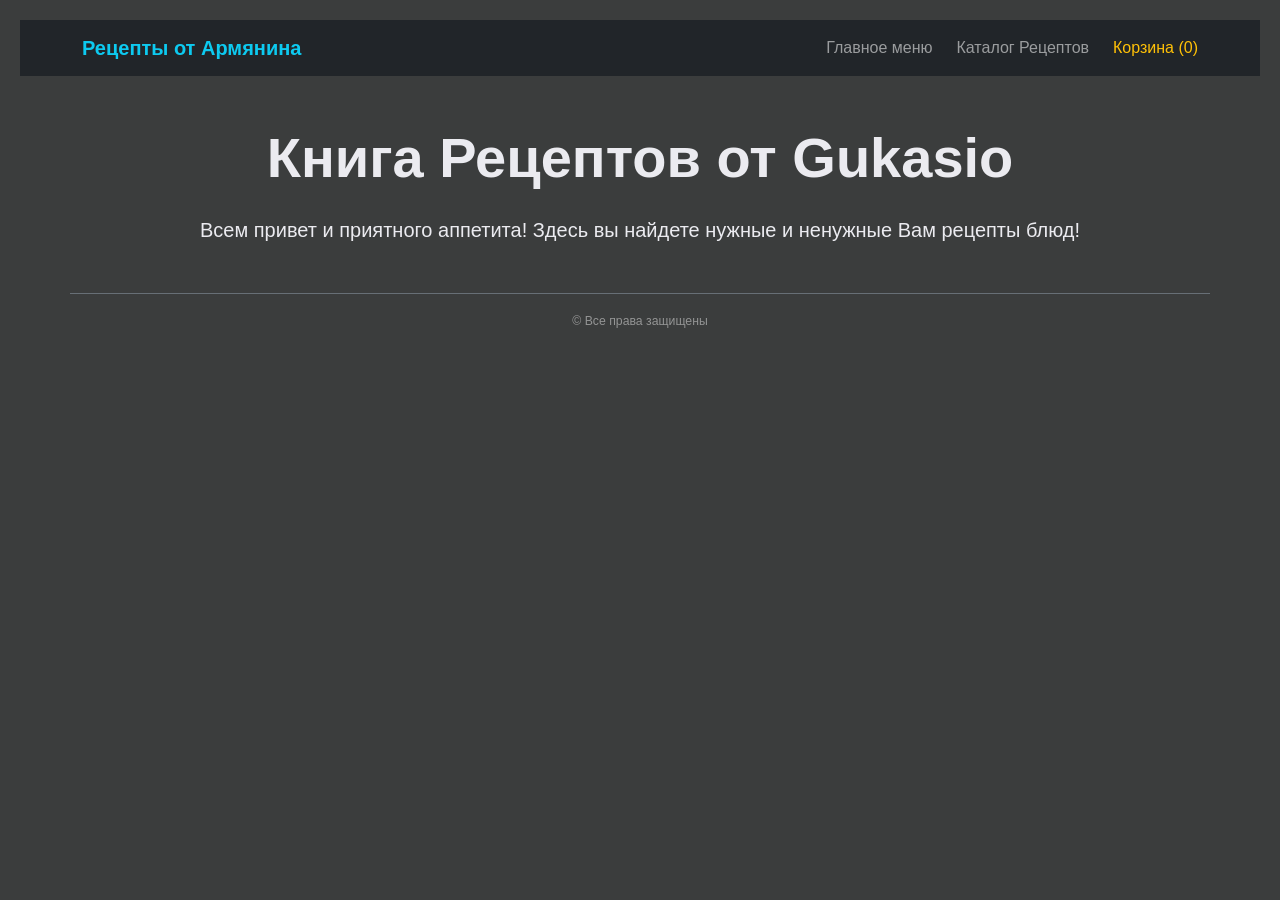
<file: index.html>
<!DOCTYPE html>
<html lang="ru">
<head>
    <meta charset="UTF-8">
    <meta name="viewport" content="width=device-width, initial-scale=1">
    <title>Книга Рецептов от Gukasio</title>
    <link href="https://cdn.jsdelivr.net/npm/bootstrap@5.3.2/dist/css/bootstrap.min.css" rel="stylesheet">
    <link rel="stylesheet" href="css/style.css">
</head>
<body>

    <nav class="navbar navbar-dark bg-dark mb-5">
        <div class="container d-flex flex-column flex-md-row align-items-center">
            <a class="navbar-brand text-info fw-bold mb-2 mb-md-0" href="index.html">Рецепты от Армянина</a>
            
            <div class="navbar-nav flex-row gap-4">
                <a class="nav-link" href="index.html">Главное меню</a>
                <a class="nav-link" href="catalog.html">Каталог Рецептов</a>
                <a class="nav-link text-warning" href="cartrecipes.html">Корзина (<span id="cart-count">0</span>)</a>
            </div>
        </div>
    </nav>

    <main class="container text-center">
        <h1 class="display-4 fw-bold mb-4">Книга Рецептов от Gukasio</h1>
        <p class="lead">Всем привет и приятного аппетита! Здесь вы найдете нужные и ненужные Вам рецепты блюд!</p>
    </main>

    <footer class="container text-center mt-5 py-3 border-top border-secondary">
        <small class="text-white-50">© Все права защищены</small>
    </footer>
    <script src="cartrecipes.js"></script>
</body>
</html>
</file>
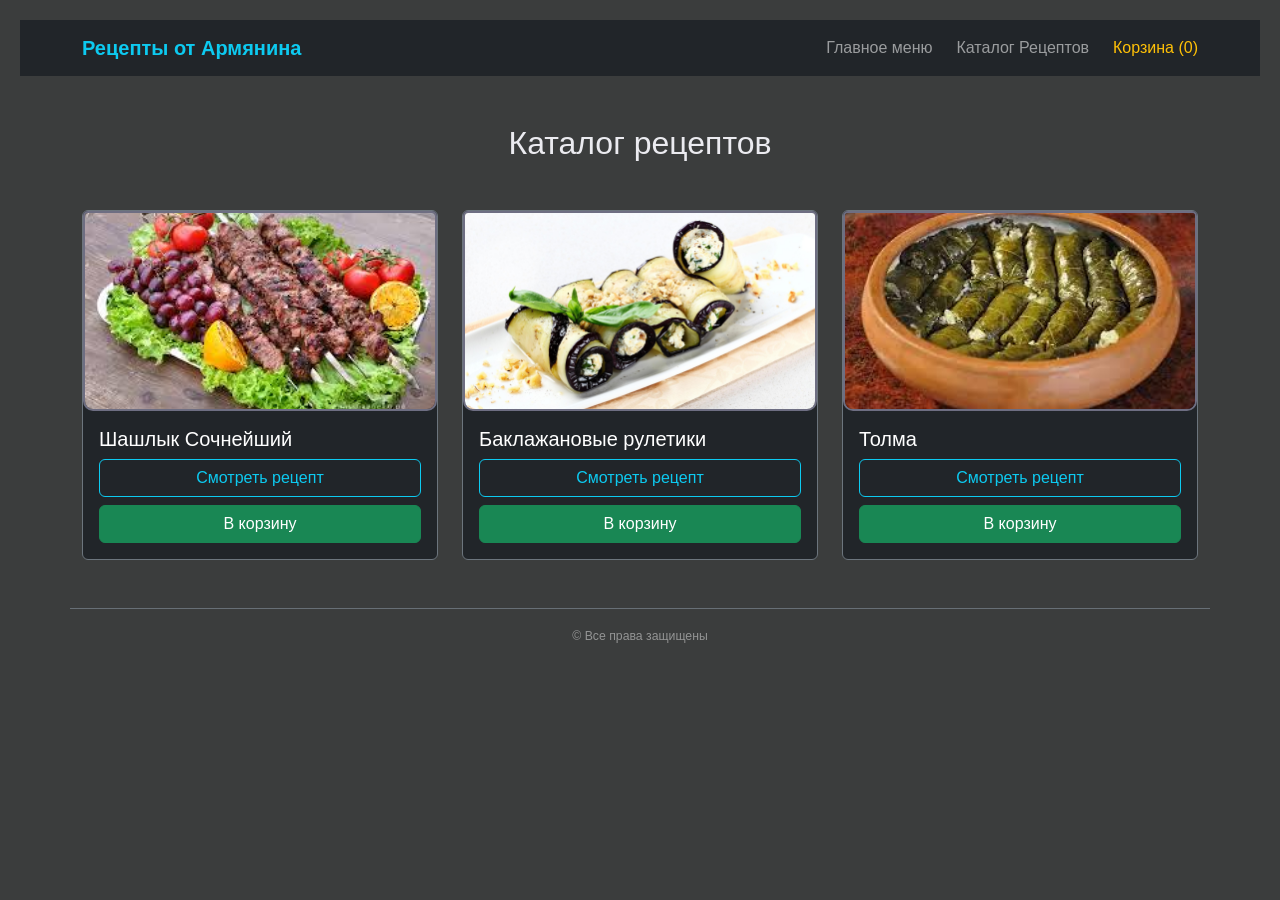
<file: catalog.html>
<!DOCTYPE html>
<html lang="ru">
<head>
    <meta charset="UTF-8">
    <meta name="viewport" content="width=device-width, initial-scale=1">
    <title>Каталог рецептов</title>
    <link href="https://cdn.jsdelivr.net/npm/bootstrap@5.3.2/dist/css/bootstrap.min.css" rel="stylesheet">
    <link rel="stylesheet" href="css/style.css">
</head>
<body>

    <nav class="navbar navbar-dark bg-dark mb-5">
        <div class="container d-flex flex-column flex-md-row align-items-center">
            <a class="navbar-brand text-info fw-bold mb-2 mb-md-0" href="index.html">Рецепты от Армянина</a>
            
            <div class="navbar-nav flex-row gap-4">
                <a class="nav-link" href="index.html">Главное меню</a>
                <a class="nav-link" href="catalog.html">Каталог Рецептов</a>
                <a class="nav-link text-warning" href="cartrecipes.html">Корзина (<span id="cart-count">0</span>)</a>
            </div>
        </div>
    </nav>

    <main class="container">
        <h1 class="text-center mb-5">Каталог рецептов</h1>

        <div class="row g-4">
            
            <div class="col-md-4">
                <div class="card bg-dark text-white border-secondary h-100">
                    <img src="img/shashlik.jpeg" class="card-img-top" alt="Мясо" style="height: 200px; object-fit: cover;">
                    <div class="card-body d-flex flex-column">
                        <h5 class="card-title">Шашлык Сочнейший</h5>
                        <a href="recipe_shash.html" class="btn btn-outline-info mt-auto">Смотреть рецепт</a>
                        <button class="btn btn-success mt-2" onclick="addToCart('Шашлык Сочнейший')">В корзину</button>
                    </div>
                </div>
            </div>

            <div class="col-md-4">
                <div class="card bg-dark text-white border-secondary h-100">
                    <img src="img/baklazhan.jpg" class="card-img-top" alt="Закуски" style="height: 200px; object-fit: cover;">
                    <div class="card-body d-flex flex-column">
                        <h5 class="card-title">Баклажановые рулетики</h5>
                        <a href="recipe_bakl.html" class="btn btn-outline-info mt-auto">Смотреть рецепт</a>
                        <button class="btn btn-success mt-2" onclick="addToCart('Баклажановые рулетики')">В корзину</button>
                    </div>
                </div>
            </div>

            <div class="col-md-4">
                <div class="card bg-dark text-white border-secondary h-100">
                    <img src="img/tolma.jpeg" class="card-img-top" alt="Основное блюдо" style="height: 200px; object-fit: cover;">
                    <div class="card-body d-flex flex-column">
                        <h5 class="card-title">Толма</h5>
                        <a href="recipe_tolma.html" class="btn btn-outline-info mt-auto">Смотреть рецепт</a>
                        <button class="btn btn-success mt-2" onclick="addToCart('Толма')">В корзину</button>
                    </div>
                </div>
            </div>

        </div>
    </main>

    <footer class="container text-center mt-5 py-3 border-top border-secondary">
        <small class="text-white-50">© Все права защищены</small>
    </footer>
    <script src="cartrecipes.js"></script>
</body>
</html>
</file>
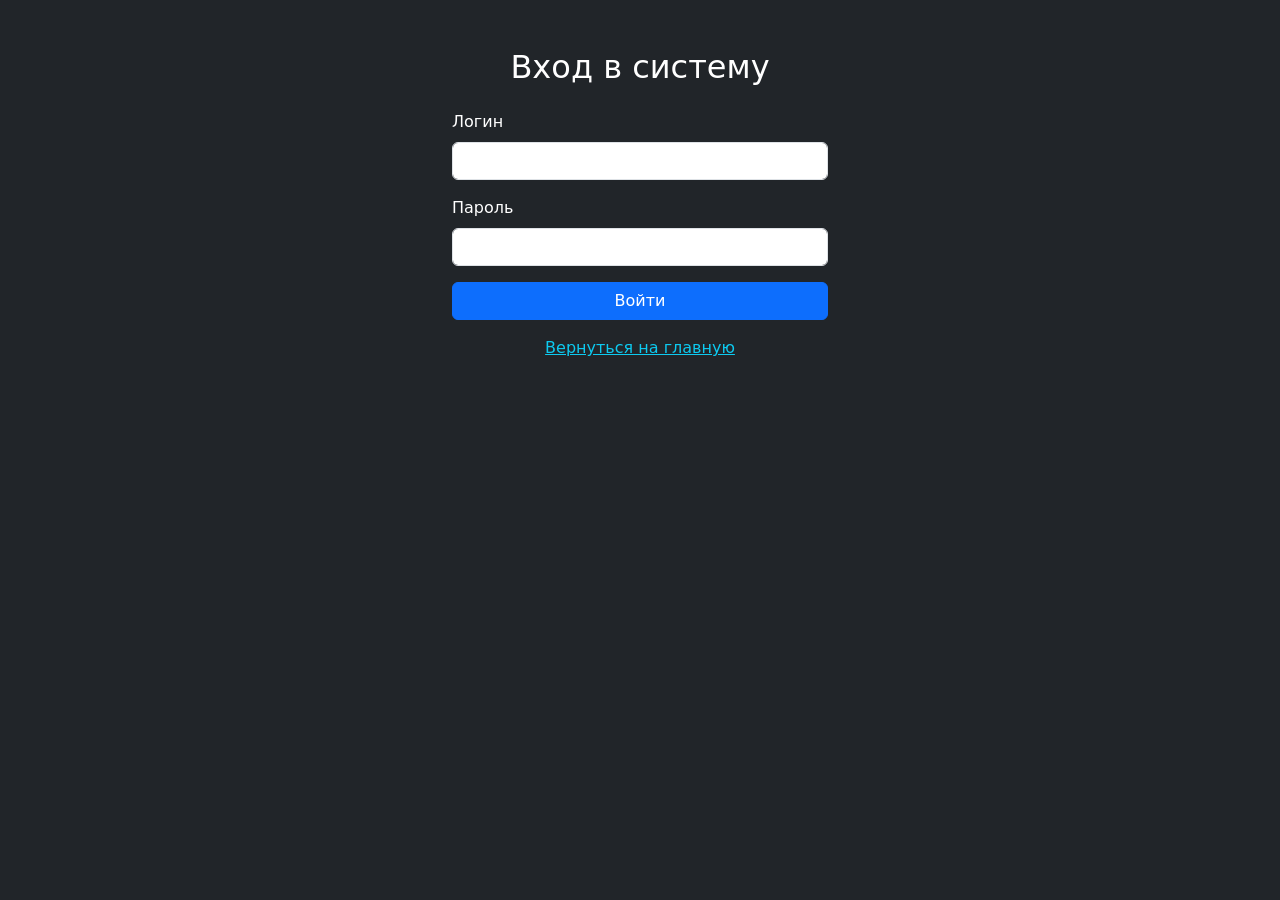
<file: login.html>
<!DOCTYPE html>
<html lang="ru">
<head>
    <meta charset="UTF-8">
    <title>Вход в систему - Gukasio Recipes</title>
    <link href="https://cdn.jsdelivr.net/npm/bootstrap@5.3.2/dist/css/bootstrap.min.css" rel="stylesheet">
</head>
<body class="bg-dark text-white">
    <div class="container mt-5" style="max-width: 400px;">
        <h2 class="text-center mb-4">Вход в систему</h2>
        
        <form method="POST" action="auth.php">
            <div class="mb-3">
                <label class="form-label">Логин</label>
                <input type="text" name="login" class="form-control" required>
            </div>
            <div class="mb-3">
                <label class="form-label">Пароль</label>
                <input type="password" name="password" class="form-control" required>
            </div>
            <button type="submit" class="btn btn-primary w-100">Войти</button>
        </form>
        <div class="text-center mt-3">
            <a href="index.html" class="text-info">Вернуться на главную</a>
        </div>
    </div>
</body>
</html>
</file>
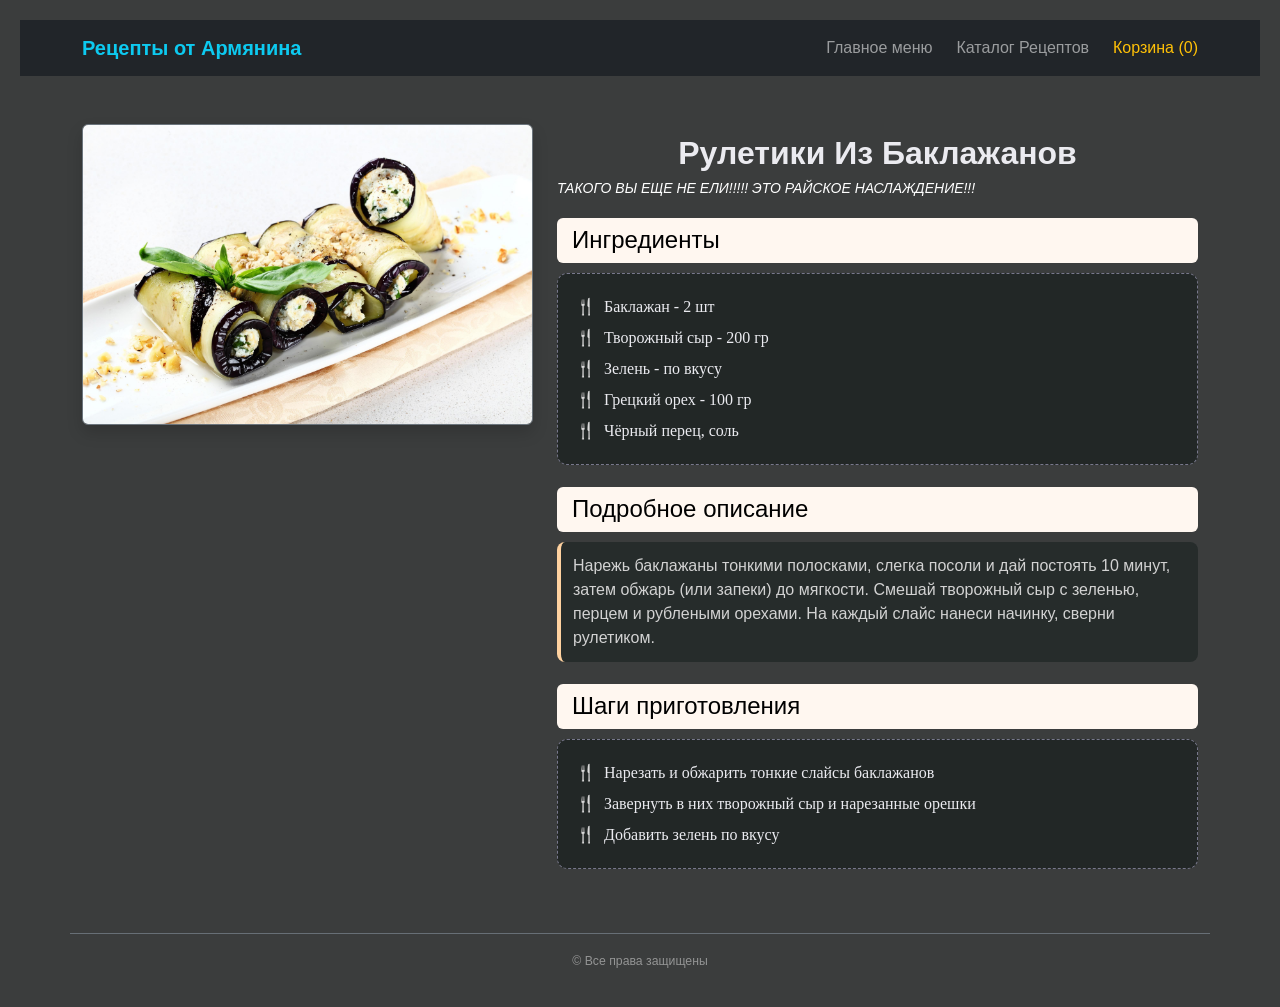
<file: recipe_bakl.html>
<!DOCTYPE html>
<html lang="ru">
<head>
    <meta charset="UTF-8">
    <meta name="viewport" content="width=device-width, initial-scale=1">
    <title>Баклажановые рулетики</title>
    <link href="https://cdn.jsdelivr.net/npm/bootstrap@5.3.2/dist/css/bootstrap.min.css" rel="stylesheet">
    <link rel="stylesheet" href="css/style.css">
</head>
<body>

    <nav class="navbar navbar-dark bg-dark mb-5">
        <div class="container d-flex flex-column flex-md-row align-items-center">
            <a class="navbar-brand text-info fw-bold mb-2 mb-md-0" href="index.html">Рецепты от Армянина</a>
            
            <div class="navbar-nav flex-row gap-4">
                <a class="nav-link" href="index.html">Главное меню</a>
                <a class="nav-link" href="catalog.html">Каталог Рецептов</a>
                <a class="nav-link text-warning" href="cartrecipes.html">Корзина (<span id="cart-count">0</span>)</a>
            </div>
        </div>
    </nav>

    <main class="container">
        <div class="row">
            <div class="col-md-5 mb-4 text-center">
                <a href="img/baklazhan.jpg" target="_blank">
                    <img src="img/baklazhan.jpg" alt="Баклажаны" class="img-fluid rounded border border-secondary shadow">
                </a>
            </div>

            <div class="col-md-7">
                <h1 class="fw-bold">Рулетики Из Баклажанов</h1>
                <p class="short-description">
                    ТАКОГО ВЫ ЕЩЕ НЕ ЕЛИ!!!!! ЭТО РАЙСКОЕ НАСЛАЖДЕНИЕ!!!
                </p>

                <h4 class="recipe-section-title">Ингредиенты</h4>
                <ul class="characteristics list-unstyled">
                    <li>Баклажан - 2 шт</li>
                    <li>Творожный сыр - 200 гр</li>
                    <li>Зелень - по вкусу</li>
                    <li>Грецкий орех - 100 гр</li>
                    <li>Чёрный перец, соль</li>
                </ul>

                <h4 class="recipe-section-title">Подробное описание</h4>
                <p class="full-description">
                    Нарежь баклажаны тонкими полосками, слегка посоли и дай постоять 10 минут,
                    затем обжарь (или запеки) до мягкости. Смешай творожный сыр с зеленью,
                    перцем и рублеными орехами. На каждый слайс нанеси начинку, сверни рулетиком.
                </p>

                <h4 class="recipe-section-title">Шаги приготовления</h4>
                <ol class="characteristics list-unstyled">
                    <li>Нарезать и обжарить тонкие слайсы баклажанов</li>
                    <li>Завернуть в них творожный сыр и нарезанные орешки</li>
                    <li>Добавить зелень по вкусу</li>
                </ol>
            </div>
        </div>
    </main>

    <footer class="container text-center mt-5 py-3 border-top border-secondary">
        <small class="text-white-50">© Все права защищены</small>
    </footer>
    <script src="cartrecipes.js"></script>
</body>
</html>
</file>
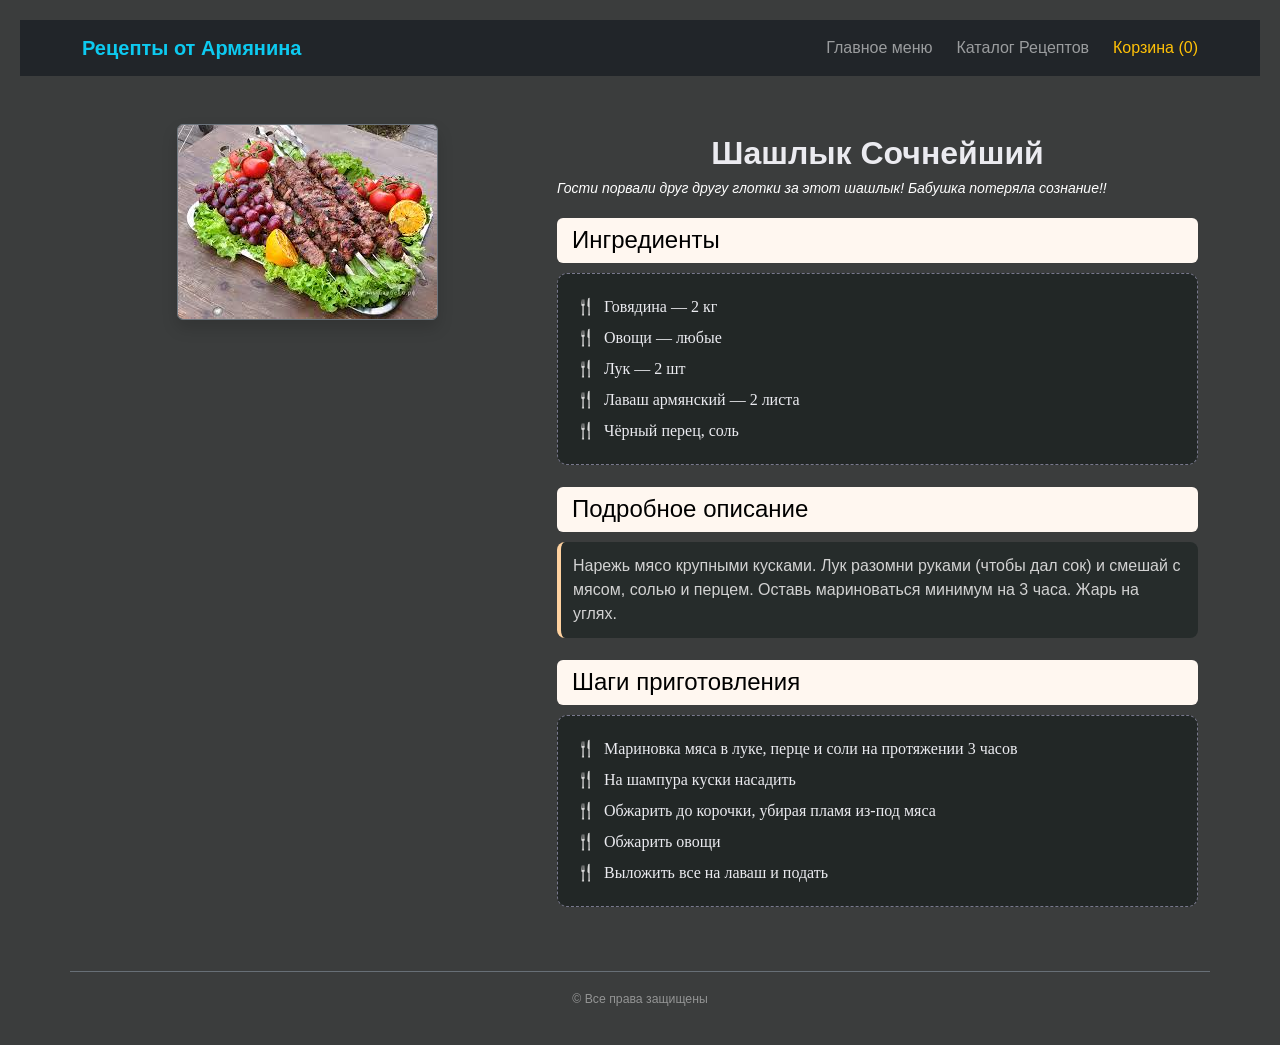
<file: recipe_shash.html>
<!DOCTYPE html>
<html lang="ru">
<head>
    <meta charset="UTF-8">
    <meta name="viewport" content="width=device-width, initial-scale=1">
    <title>Шашлык Сочнейший</title>
    <link href="https://cdn.jsdelivr.net/npm/bootstrap@5.3.2/dist/css/bootstrap.min.css" rel="stylesheet">
    <link rel="stylesheet" href="css/style.css">
</head>
<body>

    <nav class="navbar navbar-dark bg-dark mb-5">
        <div class="container d-flex flex-column flex-md-row align-items-center">
            <a class="navbar-brand text-info fw-bold mb-2 mb-md-0" href="index.html">Рецепты от Армянина</a>
            
            <div class="navbar-nav flex-row gap-4">
                <a class="nav-link" href="index.html">Главное меню</a>
                <a class="nav-link" href="catalog.html">Каталог Рецептов</a>
                <a class="nav-link text-warning" href="cartrecipes.html">Корзина (<span id="cart-count">0</span>)</a>
            </div>
        </div>
    </nav>

    <main class="container">
        <div class="row">
            <div class="col-md-5 mb-4 text-center">
                <a href="img/shashlik.jpeg" target="_blank">
                    <img src="img/shashlik.jpeg" alt="Шашлык" class="img-fluid rounded border border-secondary shadow">
                </a>
            </div>

            <div class="col-md-7">
                <h1 class="fw-bold">Шашлык Сочнейший</h1>
                <p class="short-description">
                    Гости порвали друг другу глотки за этот шашлык! Бабушка потеряла сознание!!
                </p>

                <h4 class="recipe-section-title">Ингредиенты</h4>
                <ul class="characteristics list-unstyled">
                    <li>Говядина — 2 кг</li>
                    <li>Овощи — любые</li>
                    <li>Лук — 2 шт</li>
                    <li>Лаваш армянский — 2 листа</li>
                    <li>Чёрный перец, соль</li>
                </ul>

                <h4 class="recipe-section-title">Подробное описание</h4>
                <p class="full-description">
                    Нарежь мясо крупными кусками. Лук разомни руками (чтобы дал сок) и смешай с мясом,
                    солью и перцем. Оставь мариноваться минимум на 3 часа. Жарь на углях.
                </p>

                <h4 class="recipe-section-title">Шаги приготовления</h4>
                <ol class="characteristics list-unstyled">
                    <li>Мариновка мяса в луке, перце и соли на протяжении 3 часов</li>
                    <li>На шампура куски насадить</li>
                    <li>Обжарить до корочки, убирая пламя из-под мяса</li>
                    <li>Обжарить овощи</li>
                    <li>Выложить все на лаваш и подать</li>
                </ol>
            </div>
        </div>
    </main>

    <footer class="container text-center mt-5 py-3 border-top border-secondary">
        <small class="text-white-50">© Все права защищены</small>
    </footer>
    <script src="cartrecipes.js"></script>
</body>
</html>
</file>
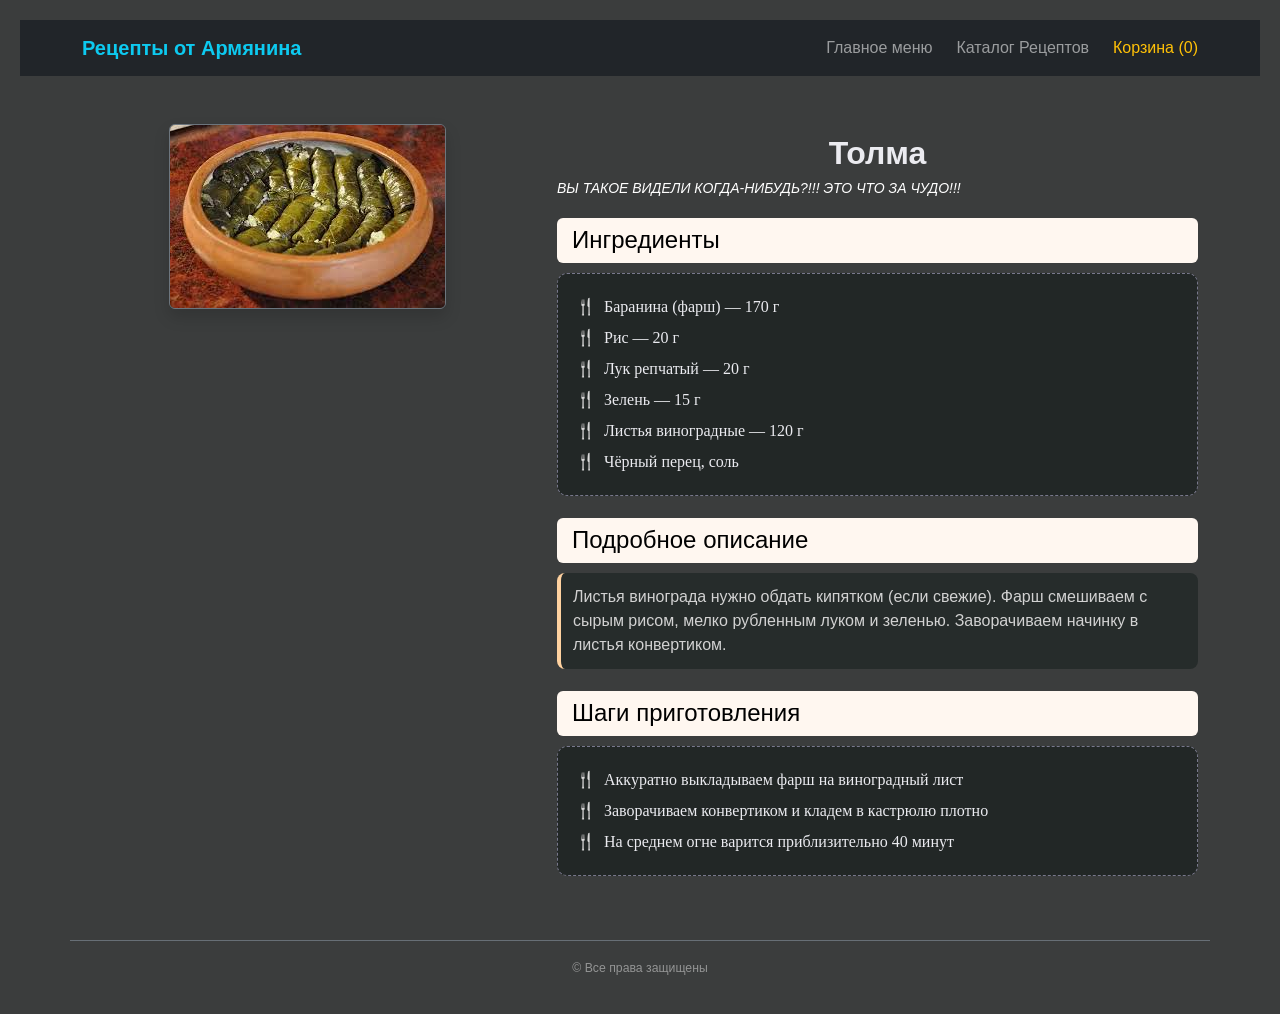
<file: recipe_tolma.html>
<!DOCTYPE html>
<html lang="ru">
<head>
    <meta charset="UTF-8">
    <meta name="viewport" content="width=device-width, initial-scale=1">
    <title>Толма</title>
    <link href="https://cdn.jsdelivr.net/npm/bootstrap@5.3.2/dist/css/bootstrap.min.css" rel="stylesheet">
    <link rel="stylesheet" href="css/style.css">
</head>
<body>

    <nav class="navbar navbar-dark bg-dark mb-5">
        <div class="container d-flex flex-column flex-md-row align-items-center">
            <a class="navbar-brand text-info fw-bold mb-2 mb-md-0" href="index.html">Рецепты от Армянина</a>
            
            <div class="navbar-nav flex-row gap-4">
                <a class="nav-link" href="index.html">Главное меню</a>
                <a class="nav-link" href="catalog.html">Каталог Рецептов</a>
                <a class="nav-link text-warning" href="cartrecipes.html">Корзина (<span id="cart-count">0</span>)</a>
            </div>
        </div>
    </nav>

    <main class="container">
        <div class="row">
            <div class="col-md-5 mb-4 text-center">
                <a href="img/tolma.jpeg" target="_blank">
                    <img src="img/tolma.jpeg" alt="Толма" class="img-fluid rounded border border-secondary shadow">
                </a>
            </div>

            <div class="col-md-7">
                <h1 class="fw-bold">Толма</h1>
                <p class="short-description">
                    ВЫ ТАКОЕ ВИДЕЛИ КОГДА-НИБУДЬ?!!! ЭТО ЧТО ЗА ЧУДО!!!
                </p>

                <h4 class="recipe-section-title">Ингредиенты</h4>
                <ul class="characteristics list-unstyled">
                    <li>Баранина (фарш) — 170 г</li>
                    <li>Рис — 20 г</li>
                    <li>Лук репчатый — 20 г</li>
                    <li>Зелень — 15 г</li>
                    <li>Листья виноградные — 120 г</li>
                    <li>Чёрный перец, соль</li>
                </ul>

                <h4 class="recipe-section-title">Подробное описание</h4>
                <p class="full-description">
                    Листья винограда нужно обдать кипятком (если свежие). Фарш смешиваем с сырым рисом, мелко рубленным луком и зеленью. Заворачиваем начинку в листья конвертиком.
                </p>
                
                <h4 class="recipe-section-title">Шаги приготовления</h4>
                <ol class="characteristics list-unstyled">
                    <li>Аккуратно выкладываем фарш на виноградный лист</li>
                    <li>Заворачиваем конвертиком и кладем в кастрюлю плотно</li>
                    <li>На среднем огне варится приблизительно 40 минут</li>
                </ol>
            </div>
        </div>
    </main>

    <footer class="container text-center mt-5 py-3 border-top border-secondary">
        <small class="text-white-50">© Все права защищены</small>
    </footer>
    <script src="cartrecipes.js"></script>
</body>
</html>
</file>
<file: css/style.css>
body {
  background-color: rgb(59, 61, 61);
  font-family: Arial, sans-serif;
  margin: 20px;
  color: rgb(235, 235, 240);
}

header ul {
  list-style-type: none;
  padding: 0;
  margin: 0 0 10px 0;
  display: flex;
  gap: 16px;
}

header a {
  color: rgb(49, 200, 255);
  font-size: 20px;
  font-weight: bold;
  text-decoration: none;
}

header a:hover {
  color: rgb(255, 158, 47);
  text-decoration: underline;
}

main h2 {
  color: rgb(0, 0, 0);
  font-size: 18px;
  font-weight: 400;
  background-color: rgb(255, 247, 240);
  padding: 8px 15px;
  border-radius: 6px;
  margin-top: 22px;
  margin-bottom: 10px;
}

.recipe-section-title {
  color: rgb(0, 0, 0);
  background-color: rgb(255, 247, 240);
  padding: 8px 15px;
  border-radius: 6px;
  margin-top: 22px;
  margin-bottom: 10px;
}

.short-description {
  color: rgb(255, 255, 255);
  font-size: 14px;
  font-style: italic;
  line-height: 16px;
  margin-bottom: 18px;
}

.full-description {
  color: rgb(210, 210, 210);
  font-size: 16px;
  font-weight: 400;
  line-height: 24px;
  text-align: left;
  background-color: rgb(38, 44, 43);
  padding: 12px;
  border-left: 4px solid rgb(255, 210, 160);
  border-radius: 8px;
}

.characteristics {
  list-style-type: none;
  padding-left: 0;
  background-color: rgb(34, 39, 38);
  padding: 14px 18px;
  border-radius: 10px;
  border: 1px dashed rgb(120, 120, 140);
  font-family: Georgia, serif;
}

.characteristics li {
  margin: 7px 0;
}

.characteristics li::before {
  content: "🍴";
  margin-right: 8px;
  font-weight: bold;
}

main h1 {
  text-align: center;
  font-size: 32px;
  margin-top: 10px;
}

footer {
  text-align: center;
  font-size: 14px;
  margin-top: 10px;
  opacity: 0.9;
}

main img {
  border: 2px solid rgb(110, 110, 130);
  border-radius: 10px;
}
</file>
